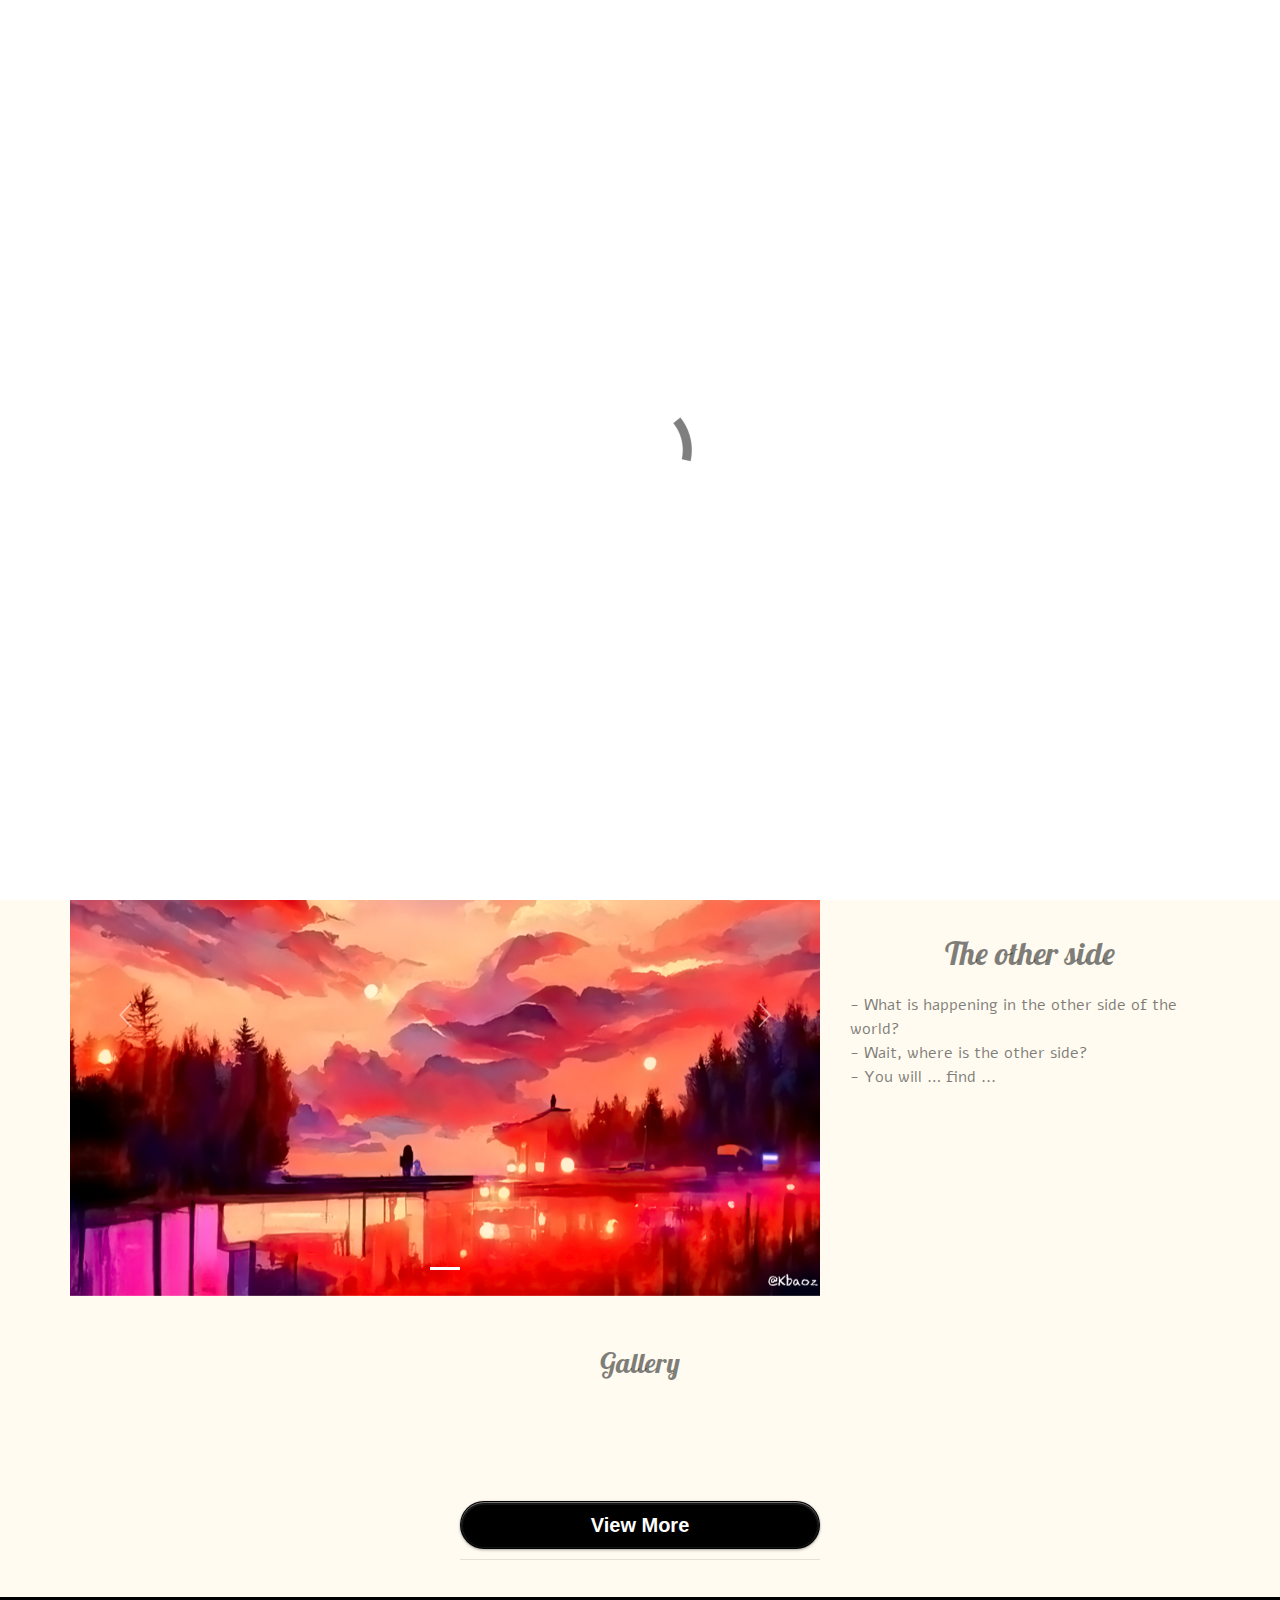
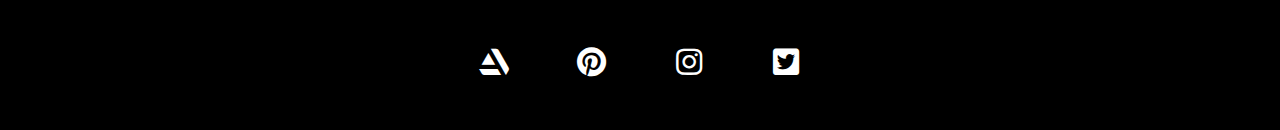
<file: index.html>
<!doctype html>
<html lang="en">
<head>
    <meta charset="utf-8">
    <meta name="keywords" content="">
    <meta name="description" content="">
    <meta name="viewport" content="width=device-width, initial-scale=1.0, viewport-fit=cover">
	<link rel="canonical" href="https://ijppl.com/index.html" />
	<meta name="robots" content="index, follow" />
    <link rel="shortcut icon" type="image/png" href="favicon.png">
    
	<link rel="stylesheet" type="text/css" href="./css/bootstrap.min.css?7336">
	<link rel="stylesheet" type="text/css" href="style.css?7219">
	<link rel="stylesheet" type="text/css" href="./css/animate.min.css?4089">
	<link rel="stylesheet" type="text/css" href="./css/all.min.css">
	<link href='https://fonts.googleapis.com/css?family=Pacifico&display=swap&subset=latin,latin-ext' rel='stylesheet' type='text/css'>
	<link href='https://fonts.googleapis.com/css?family=Lobster&display=swap&subset=latin,latin-ext' rel='stylesheet' type='text/css'>
	<link href='https://fonts.googleapis.com/css?family=Alef&display=swap&subset=latin,latin-ext' rel='stylesheet' type='text/css'>
	<link href='https://fonts.googleapis.com/css?family=PT+Sans&display=swap&subset=latin,latin-ext' rel='stylesheet' type='text/css'>
    <title>Home</title>

<style>

#nav-toggle .navbar-toggler-icon {
background-image: url("data:image/svg+xml;charset=utf8,%3Csvg viewBox='0 0 30 30' xmlns='http://www.w3.org/2000/svg'%3E%3Cpath stroke='rgba(255, 255, 255, 1)' stroke-width='2' stroke-linecap='round' stroke-miterlimit='10' d='M4 7h22M4 15h22M4 23h22'/%3E%3C/svg%3E");
margin-right: 25px;

}

#nav-toggle .navbar-toggler-icon:hover {
background-image: url("data:image/svg+xml;charset=utf8,%3Csvg viewBox='0 0 30 30' xmlns='http://www.w3.org/2000/svg'%3E%3Cpath stroke='rgba(0, 0, 0, 1)' stroke-width='2' stroke-linecap='round' stroke-miterlimit='10' d='M4 7h22M4 15h22M4 23h22'/%3E%3C/svg%3E");
margin-right: 25px;
}

</style>
    
<!-- Analytics -->
 
<!-- Analytics END -->
    
</head>
<body>

<!-- Preloader -->
<div id="page-loading-blocs-notifaction" class="page-preloader"></div>
<!-- Preloader END -->


<!-- Main container -->
<div class="page-container">
    
<!-- bloc-0 -->
<div class="bloc b-divider bgc-black sticky-nav d-bloc " id="bloc-0">
	<div class="container bloc-sm bloc-sm-lg">
		<div class="row">
			<div class="col">
				<nav class="navbar navbar-light row nav-invert navbar-expand-sm" role="navigation">
					<button id="nav-toggle" type="button" class="ui-navbar-toggler navbar-toggler border-0 p-0" data-toggle="collapse" data-target=".navbar-39274" aria-expanded="false" aria-label="Toggle navigation">
						<span class="navbar-toggler-icon"></span>
					</button>
					<div class="collapse navbar-collapse navbar-39274 special-dropdown-nav">
						<ul class="site-navigation nav navbar-nav link-style">
							<li class="nav-item">
								<a href="index.html" class="nav-link ltc-isabelline">Home</a>
							</li>
							<li class="nav-item">
								<a href="g1.html" class="nav-link ltc-isabelline">Gallery</a>
							</li>
							<li class="nav-item">
								<a href="about.html" class="nav-link ltc-isabelline">About Shijie</a>
							</li>
							<li class="nav-item">
								<a href="https://linguist.top" class="nav-link ltc-isabelline" target="_blank">Academic Post</a>
							</li>
						</ul>
					</div><a class="navbar-brand mr-0 link-style" href="index.html">Shijie Wang</a>
				</nav>
			</div>
		</div>
	</div>
</div>
<!-- bloc-0 END -->

<!-- bloc-1 -->
<div class="bloc none bgc-floral-white l-bloc" id="bloc-1">
	<div class="container bloc-md-lg bloc-md-sm bloc-sm bloc-sm-md">
		<div class="row">
			<div class="order-md-1 offset-md-0 col-lg-8 col-md-6">
				<img src="img/lazyload-ph.png" data-src="img/p2.png" class="img-fluid mx-auto d-block img-style lazyload" alt="1" />
			</div>
			<div class="align-self-center col-lg-4 col-md-6">
				<h2 class="mg-md h2-style float-lg-right text-sm-center">
					Printer of Happiness
				</h2>
				<p class="p-style float-lg-right text-lg-right float-none btn-resize-mode text-sm-center text-md-center">
					With people could she be happy.<br />She talks, quarrels, and laughs.<br>They walk, mewl, and run.<br>Wanted to print the happiness as before<br>But the ink for the printer<br>Has run out.<br>
				</p>
			</div>
		</div>
	</div>
</div>
<!-- bloc-1 END -->

<!-- bloc-2 -->
<div class="bloc bgc-floral-white l-bloc" id="bloc-2">
	<div class="container bloc-no-padding-sm bloc-sm bloc-sm-md bloc-sm-lg">
		<div class="row">
			<div class="col-md-8">
				<div id="carousel-1" class="carousel slide carousel-fade" data-ride="carousel">
					<ol class="carousel-indicators">
						<li data-target="#carousel-1" data-slide-to="0" class="active">
						</li>
					</ol>
					<div class="carousel-inner" role="listbox">
						<div class="carousel-item active">
							<img class="d-inline-block w-100" alt="20220323_3_wm" src="img/20220323_3_wm.png" />
							<div class="carousel-caption ">
							</div>
						</div>
					</div><a class="carousel-nav-controls carousel-control-prev" href="#carousel-1" role="button" data-slide="prev"><svg width="26" height="26" viewBox="0 0 32 32"><path class="carousel-nav-icon carousel-prev-icon" d="M22,2L9,16,22,30"></path></svg><span class="sr-only">Previous</span></a><a class="carousel-nav-controls carousel-control-next" href="#carousel-1" role="button" data-slide="next"><svg width="26" height="26" viewBox="0 0 32 32"><path class="carousel-nav-icon carousel-next-icon" d="M10.344,2l13,14-13,14"></path></svg><span class="sr-only">Next</span></a>
				</div>
			</div>
			<div class="align-self-center col-md-4 offset-md-0">
						<h2 class="mg-md h2-style text-sm-center text-left">
							The other side
						</h2>
						<p class="p-style text-md-center text-lg-left text-sm-center">
							- What is happening in the other side of the world? <br>- Wait, where is the other side? <br>- You will … find ...<br>
						</p>
					</div>
		</div>
	</div>
</div>
<!-- bloc-2 END -->

<!-- bloc-3 -->
<div class="bloc bgc-floral-white l-bloc" id="bloc-3">
	<div class="container bloc-sm-lg bloc-sm-md bloc-sm-sm bloc-sm">
		<div class="row">
			<div class="col">
				<h3 class="mg-md text-center h2-style">
					Gallery<br>
				</h3>
			</div>
		</div>
		<div class="row voffset">
			<div class="col-lg-3 col-md-6">
				<a href="#" data-lightbox="img/p3_reduced@2x.png" data-gallery-id="gallery-1" data-frame="frameless-lb"><img src="img/lazyload-ph.png" data-src="img/p3_reduced@2x.png" class="img-fluid mx-auto d-block lazyload" alt="p3" /></a>
			</div>
			<div class="col-lg-3 col-md-6 mt-1 mt-md-0">
				<a href="#" data-lightbox="img/printer%20of%20happiness_2_reduced@2x.png" data-gallery-id="gallery-1" data-frame="frameless-lb"><img src="img/lazyload-ph.png" data-src="img/printer%20of%20happiness_2_reduced@2x.png" class="img-fluid mx-auto d-block lazyload" alt="printer%20of%20happiness_2" /></a>
			</div>
			<div class="col-lg-3 col-md-6 mt-1 mt-md-4 mt-lg-0">
				<a href="#" data-lightbox="img/220323_1_wm_1x1@2x.png" data-gallery-id="gallery-1" data-frame="frameless-lb"><img src="img/lazyload-ph.png" data-src="img/220323_1_wm_1x1@2x.png" class="img-fluid mx-auto d-block lazyload" alt="220323_1_wm_1x1" /></a>
			</div>
			<div class="col-lg-3 col-md-6 mt-1 mt-md-4 mt-lg-0">
				<a href="#" data-lightbox="img/Pic%287%29_0_1x1@2x.png" data-gallery-id="gallery-1" data-frame="frameless-lb"><img src="img/lazyload-ph.png" data-src="img/Pic%287%29_0_1x1@2x.png" class="img-fluid mx-auto d-block lazyload" alt="Pic%287%29_0_1x1" /></a>
			</div>
		</div>
		<div class="row voffset">
			<div class="col-lg-3 col-md-6">
				<a href="#" data-lightbox="img/Pic%288%29_1_1x1@2x.png" data-gallery-id="gallery-1" data-frame="frameless-lb"><img src="img/lazyload-ph.png" data-src="img/Pic%288%29_1_1x1@2x.png" class="img-fluid mx-auto d-block lazyload" alt="Pic%288%29_1_1x1" /></a>
			</div>
			<div class="col-lg-3 col-md-6 mt-1 mt-md-0">
				<a href="#" data-lightbox="img/Pic%286%29_0_1x1@2x.png" data-gallery-id="gallery-1" data-frame="frameless-lb"><img src="img/lazyload-ph.png" data-src="img/Pic%286%29_0_1x1@2x.png" class="img-fluid mx-auto d-block lazyload" alt="Pic%286%29_0_1x1" /></a>
			</div>
			<div class="col-lg-3 col-md-6 mt-1 mt-md-4 mt-lg-0">
				<a href="#" data-lightbox="img/Pic%285%29_0_1x1@2x.png" data-gallery-id="gallery-1" data-frame="frameless-lb"><img src="img/lazyload-ph.png" data-src="img/Pic%285%29_0_1x1@2x.png" class="img-fluid mx-auto d-block lazyload" alt="Pic%285%29_0_1x1" /></a>
			</div>
			<div class="col-lg-3 col-md-6 mt-1 mt-md-4 mt-lg-0">
				<a href="#" data-lightbox="img/WechatIMG752_1x1@2x.jpeg" data-gallery-id="gallery-1" data-frame="frameless-lb"><img src="img/lazyload-ph.png" data-src="img/WechatIMG752_1x1@2x.jpeg" class="img-fluid mx-auto d-block lazyload" alt="WechatIMG752_1x1.jpeg" /></a>
			</div>
		</div>
	</div>
</div>
<!-- bloc-3 END -->

<!-- bloc-4 -->
<div class="bloc bgc-floral-white l-bloc" id="bloc-4">
	<div class="container bloc-sm-lg bloc-sm-md bloc-md-sm bloc-sm">
		<div class="row">
			<div class="col-lg-4 offset-lg-4 col-sm-6 offset-sm-3 col">
				<div class="text-center">
					<a href="g1.html" class="btn btn-glossy btn-rd btn-black btn-style btn-block btn-lg">View More</a>
					<div class="divider-h divider-style">
						<span class="divider"></span>
					</div>
				</div>
			</div>
		</div>
	</div>
</div>
<!-- bloc-4 END -->

<!-- ScrollToTop Button -->
<a class="bloc-button btn btn-d scrollToTop" onclick="scrollToTarget('1',this)"><svg xmlns="http://www.w3.org/2000/svg" width="22" height="22" viewBox="0 0 32 32"><path class="scroll-to-top-btn-icon" d="M30,22.656l-14-13-14,13"/></svg></a>
<!-- ScrollToTop Button END-->


<!-- bloc-15 -->
<div class="bloc bgc-black d-bloc" id="bloc-15">
	<div class="container bloc-md-lg bloc-md-sm bloc-md bloc-md-md">
		<div class="row voffset-clear-xs">
			<div class="offset-md-2 col-md-2 col-sm-3 col-lg-1 offset-lg-4 col-3">
				<div class="text-center">
					<a href="https://www.artstation.com/shijie_wang/profile" target="_blank"><span class="fab fa-artstation icon-white icon-md"></span></a>
				</div>
			</div>
			<div class="col-md-2 col-sm-3 col-lg-1 col-3">
				<div class="text-center">
					<a href="https://www.pinterest.com/Shijie_Wang_TAL" target="_blank"><span class="fab fa-pinterest icon-white icon-md"></span></a>
				</div>
			</div>
			<div class="col-md-2 col-sm-3 col-lg-1 col-3">
				<div class="text-center">
					<a href="https://www.instagram.com/Kbaoz_" target="_blank"><span class="fab fa-instagram icon-white icon-md"></span></a>
				</div>
			</div>
			<div class="col-md-2 col-sm-3 col-lg-1 col-3">
				<div class="text-center">
					<a href="https://twitter.com/Kbaoz_" target="_blank"><span class="fab fa-twitter-square icon-white icon-md"></span></a>
				</div>
			</div>
		</div>
	</div>
</div>
<!-- bloc-15 END -->

</div>
<!-- Main container END -->
    


<!-- Additional JS -->
<script src="./js/jquery.min.js?3307"></script>
<script src="./js/bootstrap.bundle.min.js?1899"></script>
<script src="./js/blocs.min.js?7251"></script>
<script src="./js/lazysizes.min.js" defer></script><!-- Additional JS END -->


</body>
</html>
</file>
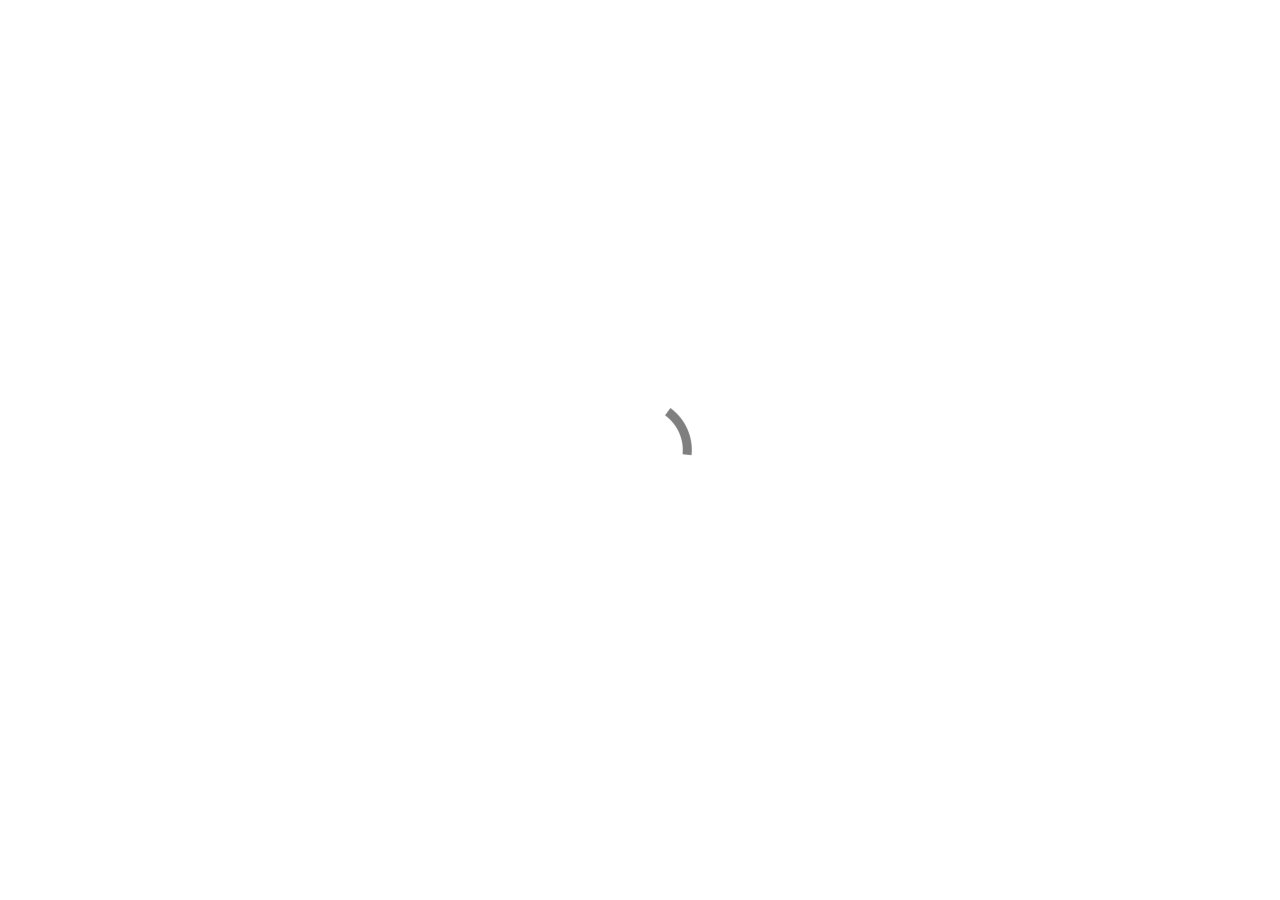
<file: about.html>
<!doctype html>
<html lang="en">
<head>
    <meta charset="utf-8">
    <meta name="keywords" content="">
    <meta name="description" content="">
    <meta name="viewport" content="width=device-width, initial-scale=1.0, viewport-fit=cover">
	<link rel="canonical" href="https://ijppl.com/About.html" />
	<meta name="robots" content="index, follow" />
    <link rel="shortcut icon" type="image/png" href="favicon.png">
    
	<link rel="stylesheet" type="text/css" href="./css/bootstrap.min.css?3023">
	<link rel="stylesheet" type="text/css" href="style.css?5366">
	<link rel="stylesheet" type="text/css" href="./css/animate.min.css?3289">
	<link rel="stylesheet" type="text/css" href="./css/all.min.css">
	<link href='https://fonts.googleapis.com/css?family=Pacifico&display=swap&subset=latin,latin-ext' rel='stylesheet' type='text/css'>
	<link href='https://fonts.googleapis.com/css?family=Lobster&display=swap&subset=latin,latin-ext' rel='stylesheet' type='text/css'>
	<link href='https://fonts.googleapis.com/css?family=Alef&display=swap&subset=latin,latin-ext' rel='stylesheet' type='text/css'>
	<link href='https://fonts.googleapis.com/css?family=PT+Sans&display=swap&subset=latin,latin-ext' rel='stylesheet' type='text/css'>
    <title>About</title>


    
<!-- Analytics -->
 
<!-- Analytics END -->
    
</head>
<body>

<!-- Preloader -->
<div id="page-loading-blocs-notifaction" class="page-preloader"></div>
<!-- Preloader END -->


<!-- Main container -->
<div class="page-container">
    
<!-- bloc-0 -->
<div class="bloc b-divider bgc-black sticky-nav d-bloc " id="bloc-0">
	<div class="container bloc-sm bloc-sm-lg">
		<div class="row">
			<div class="col">
				<nav class="navbar navbar-light row nav-invert navbar-expand-sm" role="navigation">
					<button id="nav-toggle" type="button" class="ui-navbar-toggler navbar-toggler border-0 p-0" data-toggle="collapse" data-target=".navbar-39274" aria-expanded="false" aria-label="Toggle navigation">
						<span class="navbar-toggler-icon"></span>
					</button>
					<div class="collapse navbar-collapse navbar-39274 special-dropdown-nav">
						<ul class="site-navigation nav navbar-nav link-style">
							<li class="nav-item">
								<a href="index.html" class="nav-link ltc-isabelline">Home</a>
							</li>
							<li class="nav-item">
								<a href="g1.html" class="nav-link ltc-isabelline">Gallery</a>
							</li>
							<li class="nav-item">
								<a href="about.html" class="nav-link ltc-isabelline">About Shijie</a>
							</li>
							<li class="nav-item">
								<a href="https://linguist.top" class="nav-link ltc-isabelline" target="_blank">Academic Post</a>
							</li>
						</ul>
					</div><a class="navbar-brand mr-0 link-style" href="index.html">Shijie Wang</a>
				</nav>
			</div>
		</div>
	</div>
</div>
<!-- bloc-0 END -->

<!-- bloc-9 -->
<div class="bloc l-bloc" id="bloc-9">
	<div class="container bloc-lg">
		<div class="row">
			<div class="col-sm-6 offset-sm-3 col-lg-2 offset-lg-5">
				<img src="img/lazyload-ph.png" data-src="img/Kbaoz%20pfp.png" class="img-fluid rounded-circle lazyload" alt="Kbaoz%20pfp" />
			</div>
			<div class="col-12 col-11 col-lg-8 offset-lg-2">
				<h3 class="mg-md text-center  h3-style">
					<i><strong>Shijie Wang</strong></i><br>Linguist (MPhil)<br>University of Cambridge<br>
				</h3>
			</div>
		</div>
	</div>
</div>
<!-- bloc-9 END -->

<!-- ScrollToTop Button -->
<a class="bloc-button btn btn-d scrollToTop" onclick="scrollToTarget('1',this)"><svg xmlns="http://www.w3.org/2000/svg" width="22" height="22" viewBox="0 0 32 32"><path class="scroll-to-top-btn-icon" d="M30,22.656l-14-13-14,13"/></svg></a>
<!-- ScrollToTop Button END-->


<!-- bloc-15 -->
<div class="bloc bgc-black d-bloc" id="bloc-15">
	<div class="container bloc-md-lg bloc-md-sm bloc-md bloc-md-md">
		<div class="row voffset-clear-xs">
			<div class="offset-md-2 col-md-2 col-sm-3 col-lg-1 offset-lg-4 col-3">
				<div class="text-center">
					<a href="https://www.artstation.com/shijie_wang/profile" target="_blank"><span class="fab fa-artstation icon-white icon-md"></span></a>
				</div>
			</div>
			<div class="col-md-2 col-sm-3 col-lg-1 col-3">
				<div class="text-center">
					<a href="https://www.pinterest.com/Shijie_Wang_TAL" target="_blank"><span class="fab fa-pinterest icon-white icon-md"></span></a>
				</div>
			</div>
			<div class="col-md-2 col-sm-3 col-lg-1 col-3">
				<div class="text-center">
					<a href="https://www.instagram.com/Kbaoz_" target="_blank"><span class="fab fa-instagram icon-white icon-md"></span></a>
				</div>
			</div>
			<div class="col-md-2 col-sm-3 col-lg-1 col-3">
				<div class="text-center">
					<a href="https://twitter.com/Kbaoz_" target="_blank"><span class="fab fa-twitter-square icon-white icon-md"></span></a>
				</div>
			</div>
		</div>
	</div>
</div>
<!-- bloc-15 END -->

</div>
<!-- Main container END -->
    


<!-- Additional JS -->
<script src="./js/jquery.min.js?3307"></script>
<script src="./js/bootstrap.bundle.min.js?1899"></script>
<script src="./js/blocs.min.js?7251"></script>
<script src="./js/lazysizes.min.js" defer></script><!-- Additional JS END -->


</body>
</html>
</file>
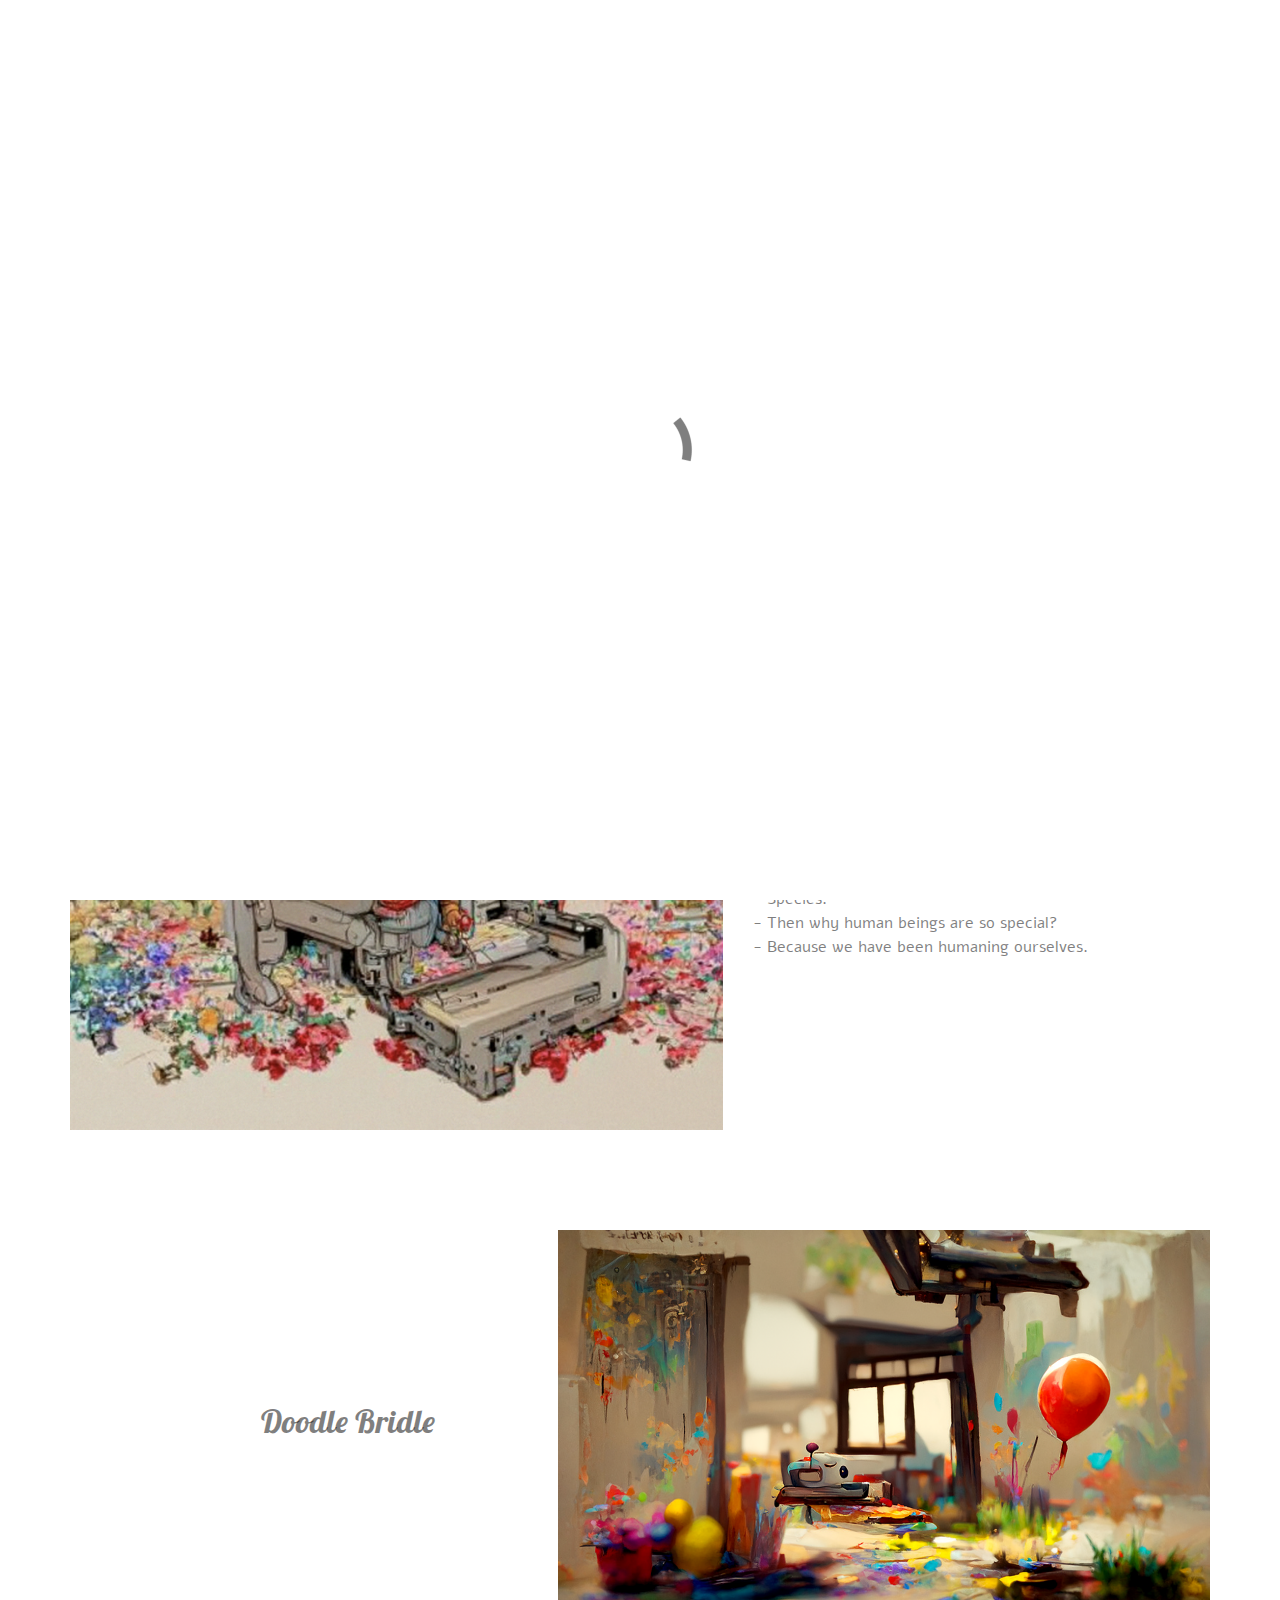
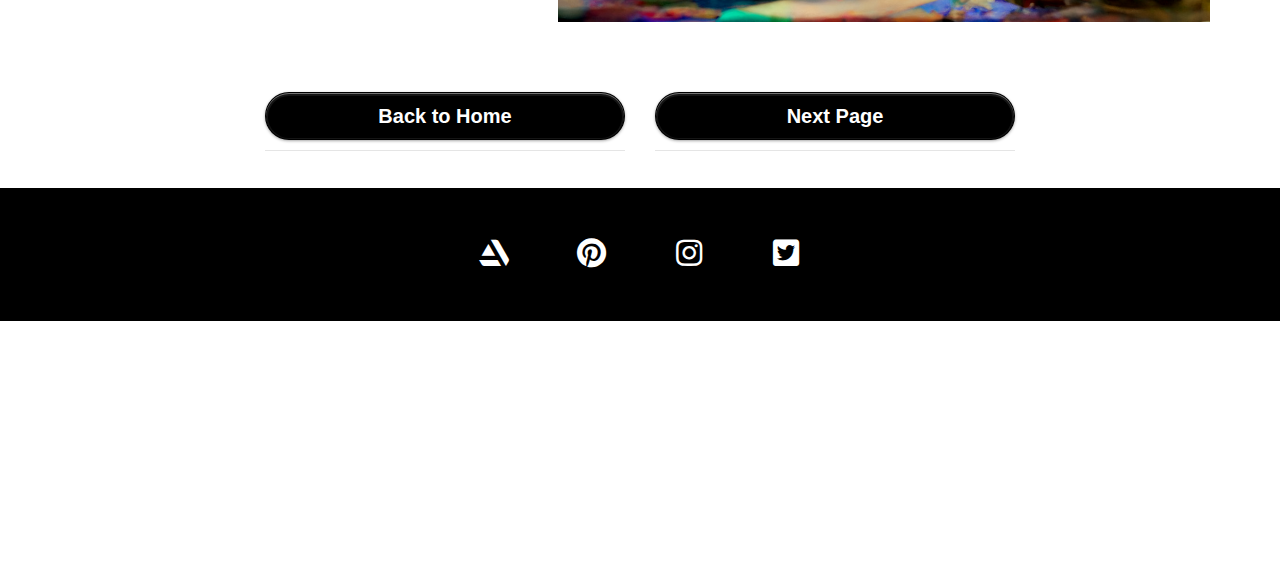
<file: g1.html>
<!doctype html>
<html lang="en">
<head>
    <meta charset="utf-8">
    <meta name="keywords" content="">
    <meta name="description" content="">
    <meta name="viewport" content="width=device-width, initial-scale=1.0, viewport-fit=cover">
	<link rel="canonical" href="https://ijppl.com/G1.html" />
	<meta name="robots" content="index, follow" />
    <link rel="shortcut icon" type="image/png" href="favicon.png">
    
	<link rel="stylesheet" type="text/css" href="./css/bootstrap.min.css?3321">
	<link rel="stylesheet" type="text/css" href="style.css?3917">
	<link rel="stylesheet" type="text/css" href="./css/animate.min.css?6059">
	<link rel="stylesheet" type="text/css" href="./css/all.min.css">
	<link href='https://fonts.googleapis.com/css?family=Pacifico&display=swap&subset=latin,latin-ext' rel='stylesheet' type='text/css'>
	<link href='https://fonts.googleapis.com/css?family=Lobster&display=swap&subset=latin,latin-ext' rel='stylesheet' type='text/css'>
	<link href='https://fonts.googleapis.com/css?family=Alef&display=swap&subset=latin,latin-ext' rel='stylesheet' type='text/css'>
	<link href='https://fonts.googleapis.com/css?family=PT+Sans&display=swap&subset=latin,latin-ext' rel='stylesheet' type='text/css'>
    <title>gallery</title>


    
<!-- Analytics -->
 
<!-- Analytics END -->
    
</head>
<body>

<!-- Preloader -->
<div id="page-loading-blocs-notifaction" class="page-preloader"></div>
<!-- Preloader END -->


<!-- Main container -->
<div class="page-container">
    
<!-- bloc-0 -->
<div class="bloc b-divider bgc-black sticky-nav d-bloc " id="bloc-0">
	<div class="container bloc-sm bloc-sm-lg">
		<div class="row">
			<div class="col">
				<nav class="navbar navbar-light row nav-invert navbar-expand-sm" role="navigation">
					<button id="nav-toggle" type="button" class="ui-navbar-toggler navbar-toggler border-0 p-0" data-toggle="collapse" data-target=".navbar-39274" aria-expanded="false" aria-label="Toggle navigation">
						<span class="navbar-toggler-icon"></span>
					</button>
					<div class="collapse navbar-collapse navbar-39274 special-dropdown-nav">
						<ul class="site-navigation nav navbar-nav link-style">
							<li class="nav-item">
								<a href="index.html" class="nav-link ltc-isabelline">Home</a>
							</li>
							<li class="nav-item">
								<a href="g1.html" class="nav-link ltc-isabelline">Gallery</a>
							</li>
							<li class="nav-item">
								<a href="about.html" class="nav-link ltc-isabelline">About Shijie</a>
							</li>
							<li class="nav-item">
								<a href="https://linguist.top" class="nav-link ltc-isabelline" target="_blank">Academic Post</a>
							</li>
						</ul>
					</div><a class="navbar-brand mr-0 link-style" href="index.html">Shijie Wang</a>
				</nav>
			</div>
		</div>
	</div>
</div>
<!-- bloc-0 END -->

<!-- bloc-6 -->
<div class="bloc none l-bloc" id="bloc-6">
	<div class="container bloc-md-lg bloc-md-md bloc-md-sm bloc-md">
		<div class="row">
			<div class="order-md-0 col-md-12 order-lg-1 col-lg-7 offset-lg-0">
				<img src="img/lazyload-ph.png" data-src="img/Pic%285%29_0.png" class="img-fluid mx-auto d-block img-bloc-6-style lazyload" alt="placeholder image" />
			</div>
			<div class="align-self-center offset-md-1 col-md-10 col-sm-10 offset-sm-1 col-10 offset-1 col-lg-4 offset-lg-1">
				<h2 class="mg-md text-lg-center h2-style text-md-center text-sm-center text-center">
					Trapped by Social Media
				</h2>
				<p class="p-style text-lg-left float-lg-none">
					- I am trapped by social media!<br>- Deer, you could also be the trapper.
				</p>
			</div>
		</div>
	</div>
</div>
<!-- bloc-6 END -->

<!-- bloc-7 -->
<div class="bloc none l-bloc" id="bloc-7">
	<div class="container bloc-md-lg bloc-md-md bloc-md-sm bloc-md">
		<div class="row">
			<div class="col-lg-7 col-md-12">
				<img src="img/lazyload-ph.png" data-src="img/psdf.png" class="img-fluid mx-auto d-block img-16-style lazyload" alt="placeholder image" />
			</div>
			<div class="align-self-center col-md-10 offset-md-1 col-sm-10 offset-sm-1 col-10 offset-1 col-lg-5 offset-lg-0">
				<h2 class="mg-md text-lg-center h2-style text-md-center text-sm-center text-center">
					Humaning
				</h2>
				<p class="p-style">
					- What is human beings?<br>- Species.<br>- Then why human beings are so special?<br>- Because we have been humaning ourselves.
				</p>
			</div>
		</div>
	</div>
</div>
<!-- bloc-7 END -->

<!-- bloc-8 -->
<div class="bloc none l-bloc" id="bloc-8">
	<div class="container bloc-md-lg bloc-sm-md bloc-md-sm bloc-md">
		<div class="row">
			<div class="order-md-0 col-md-12 order-lg-1 col-lg-7 offset-lg-0">
				<img src="img/lazyload-ph.png" data-src="img/Pic%287%29_0.png" class="img-fluid mx-auto d-block img-16-style lazyload" alt="placeholder image" />
			</div>
			<div class="align-self-center offset-md-1 col-md-10 col-sm-10 offset-sm-1 col-10 offset-1 col-lg-4 offset-lg-1">
				<h2 class="mg-md text-lg-center h2-style text-md-center text-sm-center text-center">
					Doodle Bridle
				</h2>
			</div>
		</div>
	</div>
</div>
<!-- bloc-8 END -->

<!-- bloc-9 -->
<div class="bloc l-bloc" id="bloc-9">
	<div class="container bloc-sm-lg bloc-sm-md bloc-sm-sm bloc-sm">
		<div class="row">
			<div class="col-sm-6 offset-sm-3 col-lg-4 offset-lg-2">
				<div class="text-center">
					<a href="index.html" class="btn btn-glossy btn-rd btn-black btn-style btn-block btn-lg">Back to Home</a>
					<div class="divider-h divider-style">
						<span class="divider"></span>
					</div>
				</div>
			</div>
			<div class="col-sm-6 offset-sm-3 col-lg-4 offset-lg-0">
				<div class="text-center">
					<a href="g2.html" class="btn btn-glossy btn-rd btn-black btn-style btn-block btn-lg">Next Page</a>
					<div class="divider-h divider-style">
						<span class="divider"></span>
					</div>
				</div>
			</div>
		</div>
	</div>
</div>
<!-- bloc-9 END -->

<!-- ScrollToTop Button -->
<a class="bloc-button btn btn-d scrollToTop" onclick="scrollToTarget('1',this)"><svg xmlns="http://www.w3.org/2000/svg" width="22" height="22" viewBox="0 0 32 32"><path class="scroll-to-top-btn-icon" d="M30,22.656l-14-13-14,13"/></svg></a>
<!-- ScrollToTop Button END-->


<!-- bloc-15 -->
<div class="bloc bgc-black d-bloc" id="bloc-15">
	<div class="container bloc-md-lg bloc-md-sm bloc-md bloc-md-md">
		<div class="row voffset-clear-xs">
			<div class="offset-md-2 col-md-2 col-sm-3 col-lg-1 offset-lg-4 col-3">
				<div class="text-center">
					<a href="https://www.artstation.com/shijie_wang/profile" target="_blank"><span class="fab fa-artstation icon-white icon-md"></span></a>
				</div>
			</div>
			<div class="col-md-2 col-sm-3 col-lg-1 col-3">
				<div class="text-center">
					<a href="https://www.pinterest.com/Shijie_Wang_TAL" target="_blank"><span class="fab fa-pinterest icon-white icon-md"></span></a>
				</div>
			</div>
			<div class="col-md-2 col-sm-3 col-lg-1 col-3">
				<div class="text-center">
					<a href="https://www.instagram.com/Kbaoz_" target="_blank"><span class="fab fa-instagram icon-white icon-md"></span></a>
				</div>
			</div>
			<div class="col-md-2 col-sm-3 col-lg-1 col-3">
				<div class="text-center">
					<a href="https://twitter.com/Kbaoz_" target="_blank"><span class="fab fa-twitter-square icon-white icon-md"></span></a>
				</div>
			</div>
		</div>
	</div>
</div>
<!-- bloc-15 END -->

</div>
<!-- Main container END -->
    


<!-- Additional JS -->
<script src="./js/jquery.min.js?3307"></script>
<script src="./js/bootstrap.bundle.min.js?1899"></script>
<script src="./js/blocs.min.js?7251"></script>
<script src="./js/lazysizes.min.js" defer></script><!-- Additional JS END -->


</body>
</html>
</file>
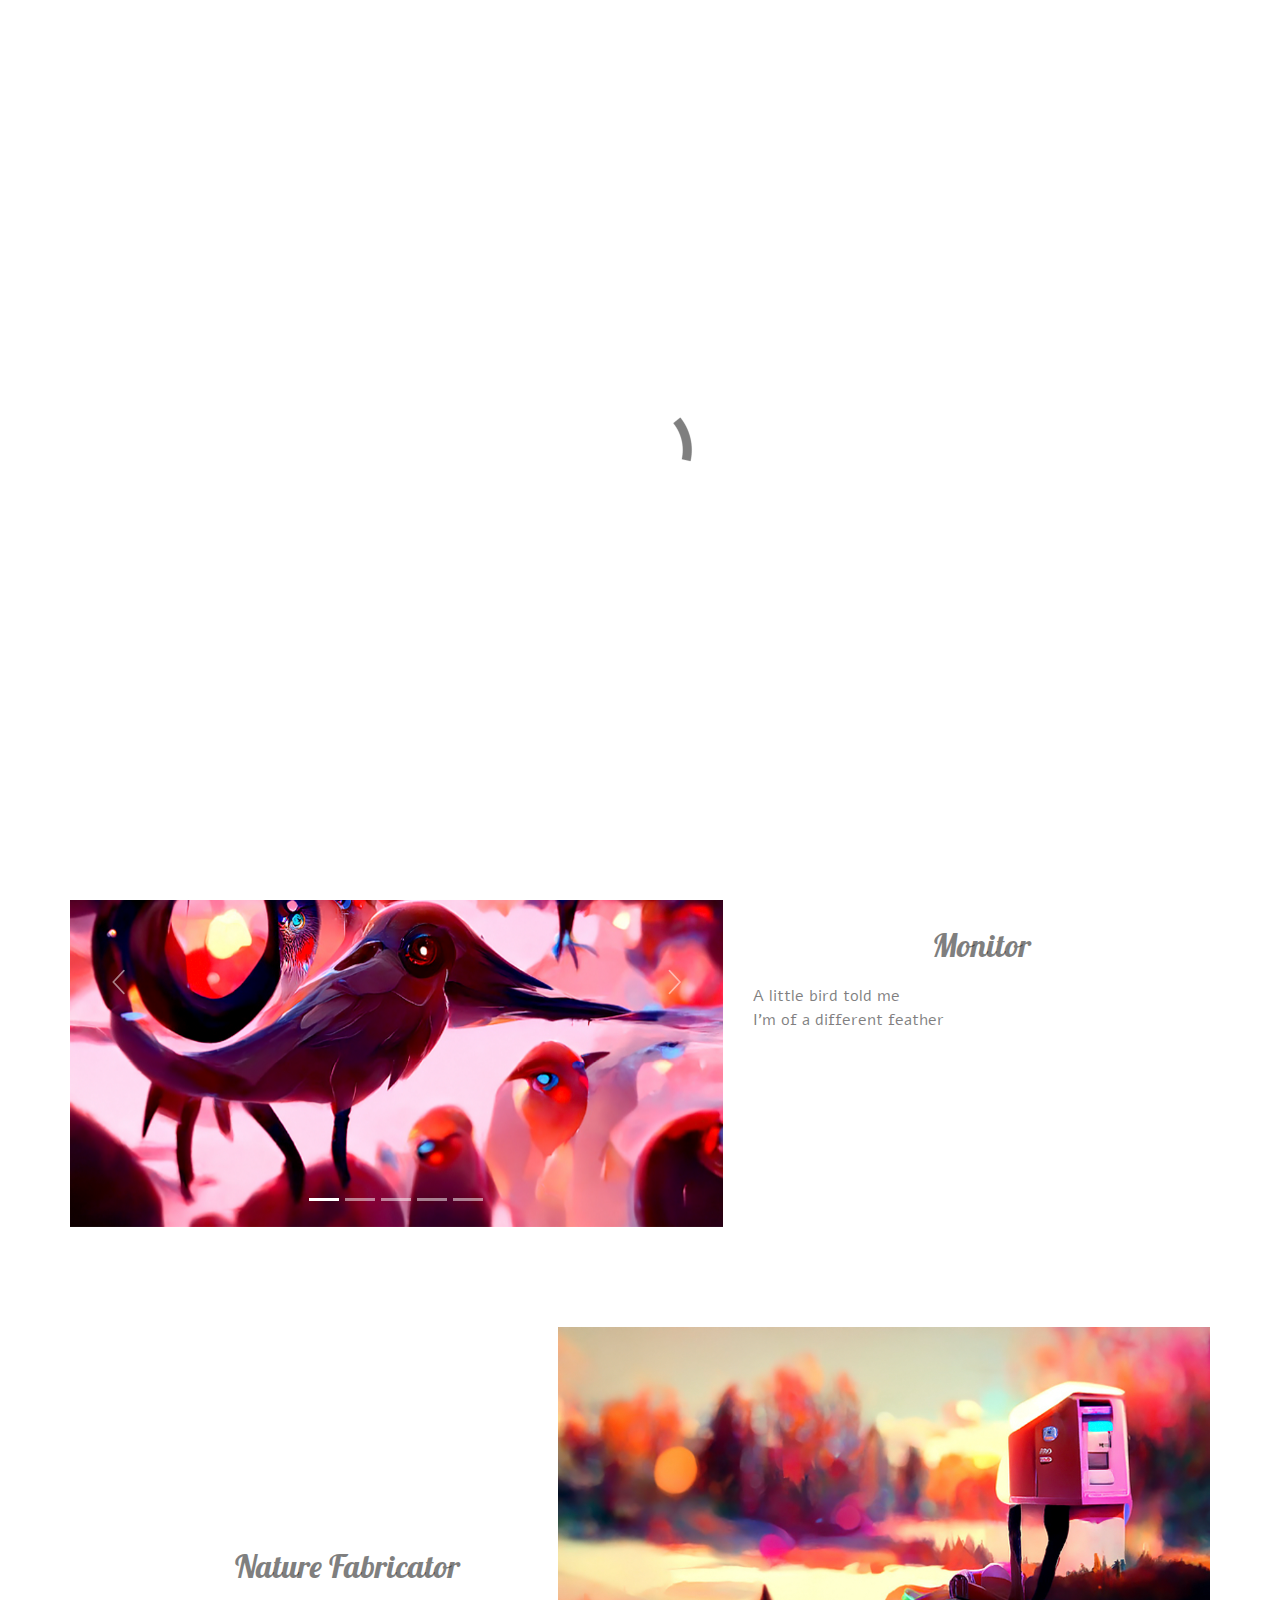
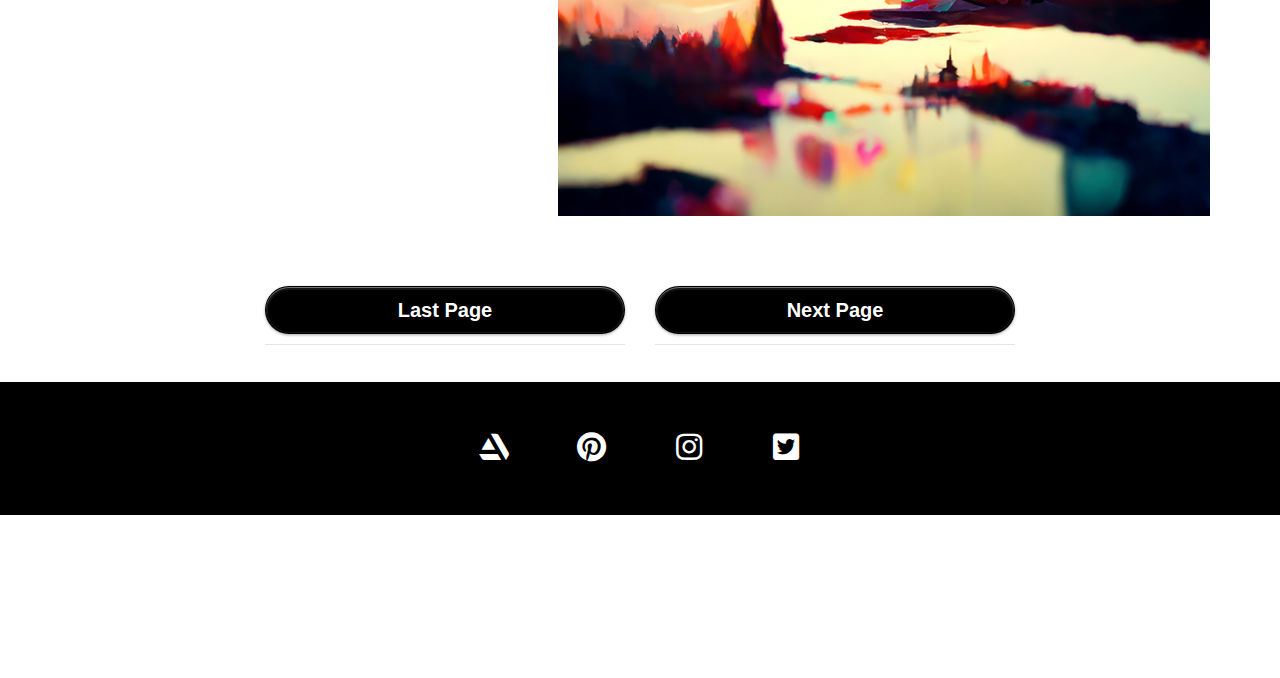
<file: g2.html>
<!doctype html>
<html lang="en">
<head>
    <meta charset="utf-8">
    <meta name="keywords" content="">
    <meta name="description" content="">
    <meta name="viewport" content="width=device-width, initial-scale=1.0, viewport-fit=cover">
	<link rel="canonical" href="https://ijppl.com/G2.html" />
	<meta name="robots" content="index, follow" />
    <link rel="shortcut icon" type="image/png" href="favicon.png">
    
	<link rel="stylesheet" type="text/css" href="./css/bootstrap.min.css?7404">
	<link rel="stylesheet" type="text/css" href="style.css?4962">
	<link rel="stylesheet" type="text/css" href="./css/animate.min.css?9808">
	<link rel="stylesheet" type="text/css" href="./css/all.min.css">
	<link href='https://fonts.googleapis.com/css?family=Pacifico&display=swap&subset=latin,latin-ext' rel='stylesheet' type='text/css'>
	<link href='https://fonts.googleapis.com/css?family=Lobster&display=swap&subset=latin,latin-ext' rel='stylesheet' type='text/css'>
	<link href='https://fonts.googleapis.com/css?family=Alef&display=swap&subset=latin,latin-ext' rel='stylesheet' type='text/css'>
	<link href='https://fonts.googleapis.com/css?family=PT+Sans&display=swap&subset=latin,latin-ext' rel='stylesheet' type='text/css'>
    <title>G2</title>


    
<!-- Analytics -->
 
<!-- Analytics END -->
    
</head>
<body>

<!-- Preloader -->
<div id="page-loading-blocs-notifaction" class="page-preloader"></div>
<!-- Preloader END -->


<!-- Main container -->
<div class="page-container">
    
<!-- bloc-0 -->
<div class="bloc b-divider bgc-black sticky-nav d-bloc " id="bloc-0">
	<div class="container bloc-sm bloc-sm-lg">
		<div class="row">
			<div class="col">
				<nav class="navbar navbar-light row nav-invert navbar-expand-sm" role="navigation">
					<button id="nav-toggle" type="button" class="ui-navbar-toggler navbar-toggler border-0 p-0" data-toggle="collapse" data-target=".navbar-39274" aria-expanded="false" aria-label="Toggle navigation">
						<span class="navbar-toggler-icon"></span>
					</button>
					<div class="collapse navbar-collapse navbar-39274 special-dropdown-nav">
						<ul class="site-navigation nav navbar-nav link-style">
							<li class="nav-item">
								<a href="index.html" class="nav-link ltc-isabelline">Home</a>
							</li>
							<li class="nav-item">
								<a href="g1.html" class="nav-link ltc-isabelline">Gallery</a>
							</li>
							<li class="nav-item">
								<a href="about.html" class="nav-link ltc-isabelline">About Shijie</a>
							</li>
							<li class="nav-item">
								<a href="https://linguist.top" class="nav-link ltc-isabelline" target="_blank">Academic Post</a>
							</li>
						</ul>
					</div><a class="navbar-brand mr-0 link-style" href="index.html">Shijie Wang</a>
				</nav>
			</div>
		</div>
	</div>
</div>
<!-- bloc-0 END -->

<!-- bloc-10 -->
<div class="bloc none l-bloc" id="bloc-10">
	<div class="container bloc-md-lg bloc-md-md bloc-md-sm bloc-md">
		<div class="row">
			<div class="order-md-0 col-md-12 order-lg-1 col-lg-7 offset-lg-0">
				<img src="img/lazyload-ph.png" data-src="img/220324_12.png" class="img-fluid mx-auto d-block img-bloc-6-style lazyload" alt="placeholder image" />
			</div>
			<div class="align-self-center offset-md-1 col-md-10 col-sm-10 offset-sm-1 col-10 offset-1 col-lg-4 offset-lg-1">
				<h2 class="mg-md text-lg-center h2-style text-md-center text-sm-center text-center">
					The Others
				</h2>
			</div>
		</div>
	</div>
</div>
<!-- bloc-10 END -->

<!-- bloc-11 -->
<div class="bloc none l-bloc" id="bloc-11">
	<div class="container bloc-md-lg bloc-md-md bloc-md-sm bloc-md">
		<div class="row">
			<div class="col-lg-7 col-md-12">
				<div id="carousel-7097" class="carousel slide carousel-fade" data-ride="carousel">
					<ol class="carousel-indicators">
						<li data-target="#carousel-7097" data-slide-to="0" class="active">
						</li>
						<li data-target="#carousel-7097" data-slide-to="1">
						</li>
						<li data-target="#carousel-7097" data-slide-to="2">
						</li>
						<li data-target="#carousel-7097" data-slide-to="3">
						</li>
						<li data-target="#carousel-7097" data-slide-to="4">
						</li>
					</ol>
					<div class="carousel-inner" role="listbox">
						<div class="carousel-item active">
							<img class="d-inline-block w-100" alt="slide 1" src="img/220324_17.png" />
							<div class="carousel-caption">
							</div>
						</div>
						<div class="carousel-item">
							<img alt="slide 2" class="d-inline-block w-100" src="img/220324_11.png" />
							<div class="carousel-caption">
							</div>
						</div>
						<div class="carousel-item">
							<img class="d-inline-block w-100" alt="slide 3" src="img/220324_15.png" />
							<div class="carousel-caption">
							</div>
						</div>
						<div class="carousel-item">
							<img class="d-inline-block w-100" alt="220324_13" src="img/220324_13.png" />
							<div class="carousel-caption ">
							</div>
						</div>
						<div class="carousel-item">
							<img class="d-inline-block w-100" alt="220324_16" src="img/220324_16.png" />
							<div class="carousel-caption ">
							</div>
						</div>
					</div><a class="carousel-nav-controls carousel-control-prev" href="#carousel-7097" role="button" data-slide="prev"><svg width="26" height="26" viewBox="0 0 32 32"><path class="carousel-nav-icon carousel-prev-icon" d="M22,2L9,16,22,30"></path></svg><span class="sr-only">Previous</span></a><a class="carousel-nav-controls carousel-control-next" href="#carousel-7097" role="button" data-slide="next"><svg width="26" height="26" viewBox="0 0 32 32"><path class="carousel-nav-icon carousel-next-icon" d="M10.344,2l13,14-13,14"></path></svg><span class="sr-only">Next</span></a>
				</div>
			</div>
			<div class="align-self-center col-md-10 offset-md-1 col-sm-10 offset-sm-1 col-10 offset-1 col-lg-5 offset-lg-0">
						<h2 class="mg-md text-lg-center h2-style text-md-center text-sm-center text-center">
							Monitor
						</h2>
						<p class="p-style">
							A little bird told me<br>I&rsquo;m of a different feather
						</p>
					</div>
		</div>
	</div>
</div>
<!-- bloc-11 END -->

<!-- bloc-12 -->
<div class="bloc none l-bloc" id="bloc-12">
	<div class="container bloc-md-lg bloc-sm-md bloc-md-sm bloc-md">
		<div class="row">
			<div class="order-md-0 col-md-12 order-lg-1 col-lg-7 offset-lg-0">
				<img src="img/lazyload-ph.png" data-src="img/asdgafdsfadsf.png" class="img-fluid mx-auto d-block img-16-style lazyload" alt="placeholder image" />
			</div>
			<div class="align-self-center offset-md-1 col-md-10 col-sm-10 offset-sm-1 col-10 offset-1 col-lg-4 offset-lg-1">
				<h2 class="mg-md text-lg-center h2-style text-md-center text-sm-center text-center">
					Nature Fabricator
				</h2>
			</div>
		</div>
	</div>
</div>
<!-- bloc-12 END -->

<!-- bloc-13 -->
<div class="bloc l-bloc" id="bloc-13">
	<div class="container bloc-sm-lg bloc-sm-md bloc-sm-sm bloc-sm">
		<div class="row">
			<div class="col-sm-6 offset-sm-3 col-lg-4 offset-lg-2">
				<div class="text-center">
					<a href="g1.html" class="btn btn-glossy btn-rd btn-black btn-style btn-block btn-lg">Last Page</a>
					<div class="divider-h divider-style">
						<span class="divider"></span>
					</div>
				</div>
			</div>
			<div class="col-sm-6 offset-sm-3 col-lg-4 offset-lg-0">
				<div class="text-center">
					<a href="g3.html" class="btn btn-glossy btn-rd btn-black btn-style btn-block btn-lg">Next Page</a>
					<div class="divider-h divider-style">
						<span class="divider"></span>
					</div>
				</div>
			</div>
		</div>
	</div>
</div>
<!-- bloc-13 END -->

<!-- ScrollToTop Button -->
<a class="bloc-button btn btn-d scrollToTop" onclick="scrollToTarget('1',this)"><svg xmlns="http://www.w3.org/2000/svg" width="22" height="22" viewBox="0 0 32 32"><path class="scroll-to-top-btn-icon" d="M30,22.656l-14-13-14,13"/></svg></a>
<!-- ScrollToTop Button END-->


<!-- bloc-15 -->
<div class="bloc bgc-black d-bloc" id="bloc-15">
	<div class="container bloc-md-lg bloc-md-sm bloc-md bloc-md-md">
		<div class="row voffset-clear-xs">
			<div class="offset-md-2 col-md-2 col-sm-3 col-lg-1 offset-lg-4 col-3">
				<div class="text-center">
					<a href="https://www.artstation.com/shijie_wang/profile" target="_blank"><span class="fab fa-artstation icon-white icon-md"></span></a>
				</div>
			</div>
			<div class="col-md-2 col-sm-3 col-lg-1 col-3">
				<div class="text-center">
					<a href="https://www.pinterest.com/Shijie_Wang_TAL" target="_blank"><span class="fab fa-pinterest icon-white icon-md"></span></a>
				</div>
			</div>
			<div class="col-md-2 col-sm-3 col-lg-1 col-3">
				<div class="text-center">
					<a href="https://www.instagram.com/Kbaoz_" target="_blank"><span class="fab fa-instagram icon-white icon-md"></span></a>
				</div>
			</div>
			<div class="col-md-2 col-sm-3 col-lg-1 col-3">
				<div class="text-center">
					<a href="https://twitter.com/Kbaoz_" target="_blank"><span class="fab fa-twitter-square icon-white icon-md"></span></a>
				</div>
			</div>
		</div>
	</div>
</div>
<!-- bloc-15 END -->

</div>
<!-- Main container END -->
    


<!-- Additional JS -->
<script src="./js/jquery.min.js?3307"></script>
<script src="./js/bootstrap.bundle.min.js?1899"></script>
<script src="./js/blocs.min.js?7251"></script>
<script src="./js/lazysizes.min.js" defer></script><!-- Additional JS END -->


</body>
</html>
</file>
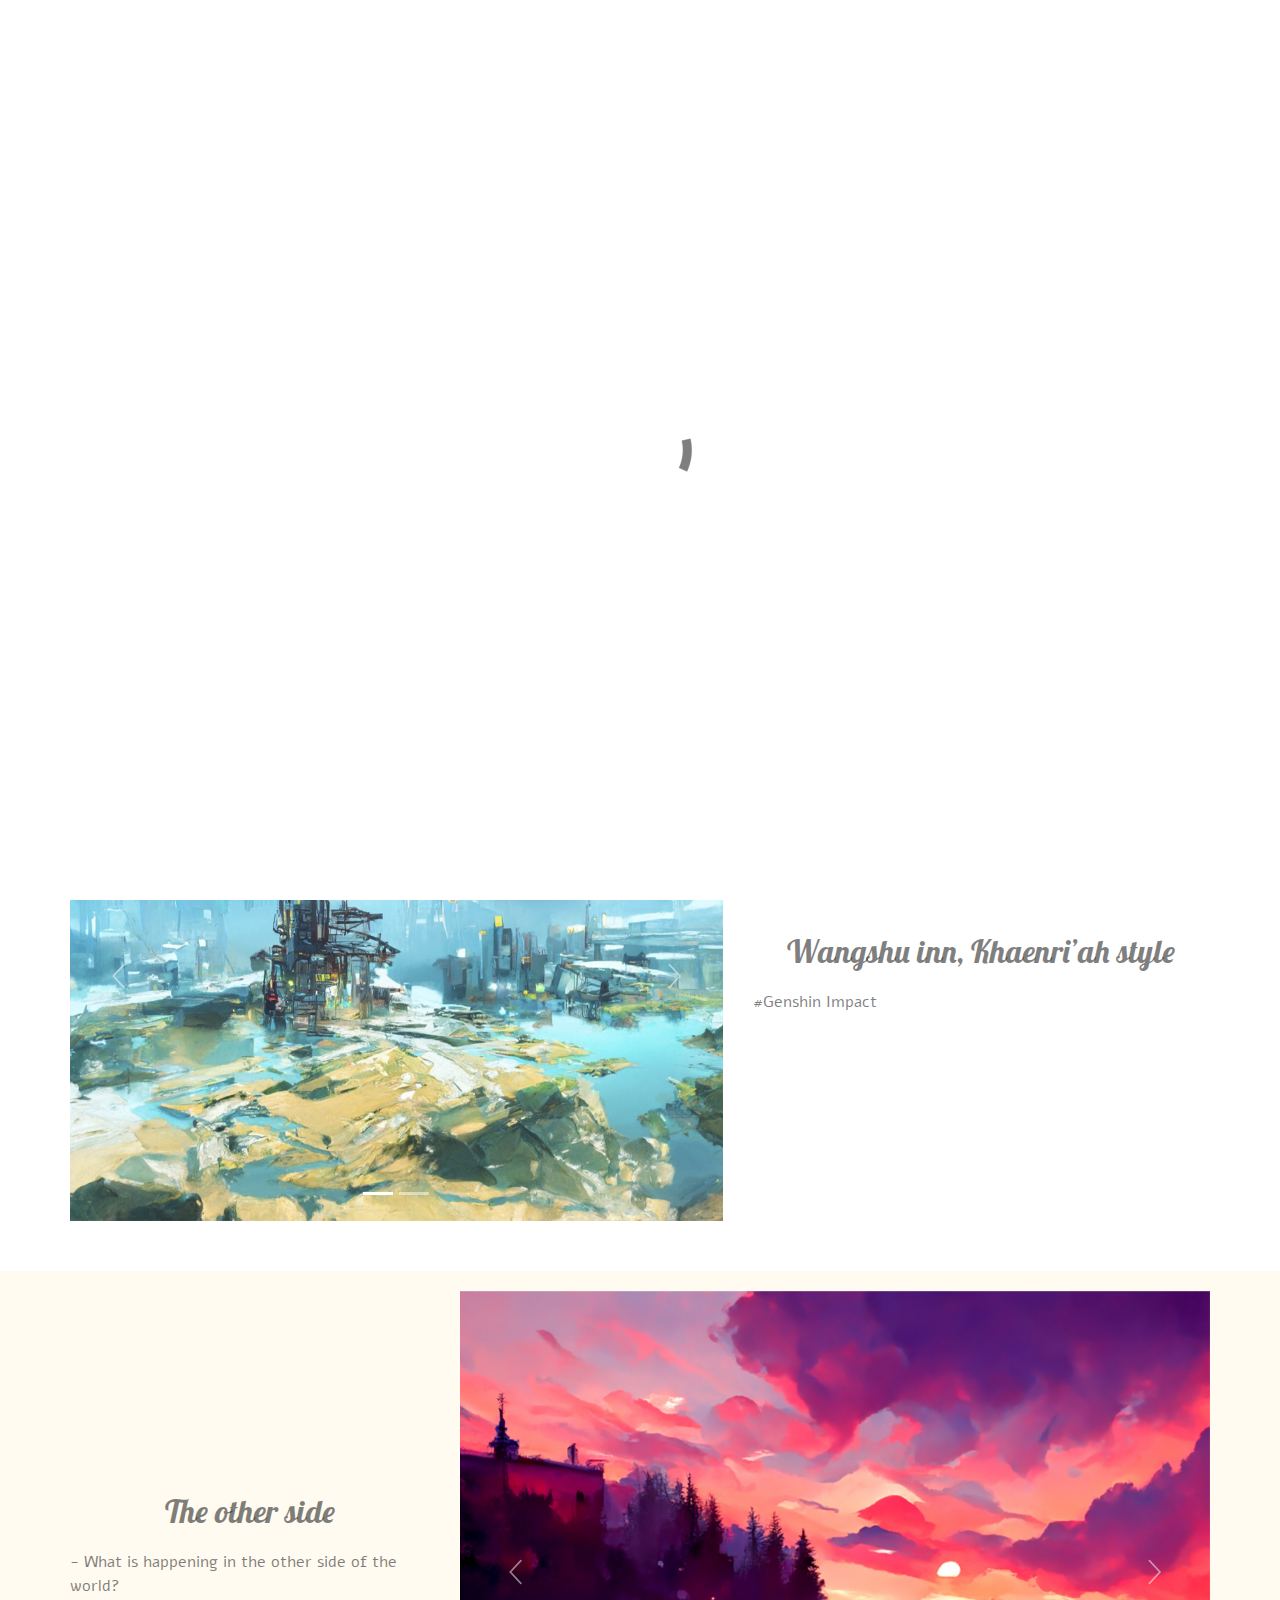
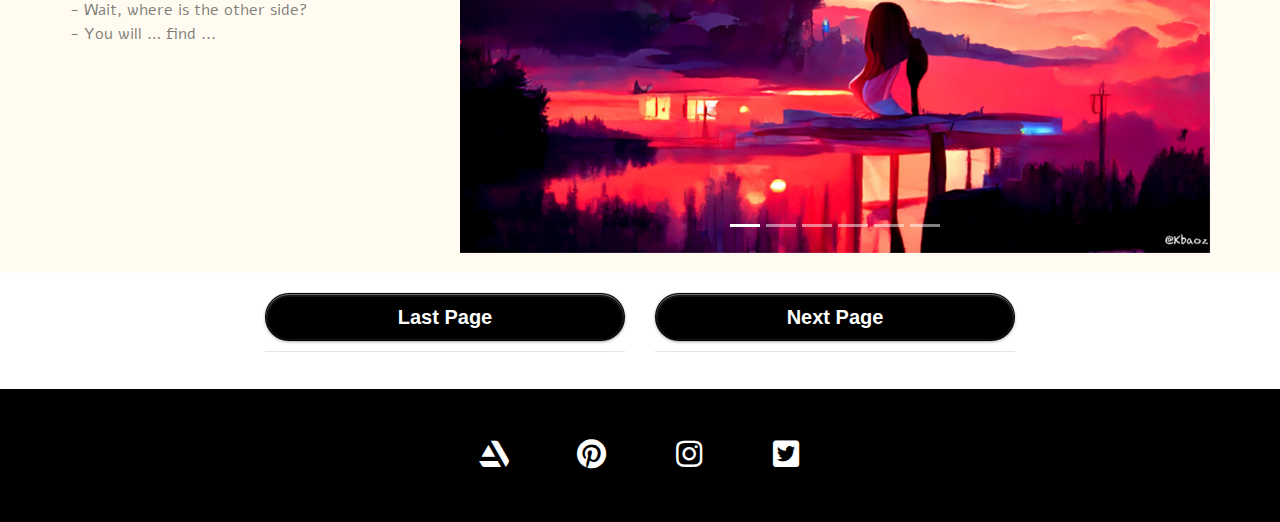
<file: g3.html>
<!doctype html>
<html lang="en">
<head>
    <meta charset="utf-8">
    <meta name="keywords" content="">
    <meta name="description" content="">
    <meta name="viewport" content="width=device-width, initial-scale=1.0, viewport-fit=cover">
	<link rel="canonical" href="https://ijppl.com/G3.html" />
	<meta name="robots" content="index, follow" />
    <link rel="shortcut icon" type="image/png" href="favicon.png">
    
	<link rel="stylesheet" type="text/css" href="./css/bootstrap.min.css?896">
	<link rel="stylesheet" type="text/css" href="style.css?6041">
	<link rel="stylesheet" type="text/css" href="./css/animate.min.css?3745">
	<link rel="stylesheet" type="text/css" href="./css/all.min.css">
	<link href='https://fonts.googleapis.com/css?family=Pacifico&display=swap&subset=latin,latin-ext' rel='stylesheet' type='text/css'>
	<link href='https://fonts.googleapis.com/css?family=Lobster&display=swap&subset=latin,latin-ext' rel='stylesheet' type='text/css'>
	<link href='https://fonts.googleapis.com/css?family=Alef&display=swap&subset=latin,latin-ext' rel='stylesheet' type='text/css'>
	<link href='https://fonts.googleapis.com/css?family=PT+Sans&display=swap&subset=latin,latin-ext' rel='stylesheet' type='text/css'>
    <title>G2-1</title>


    
<!-- Analytics -->
 
<!-- Analytics END -->
    
</head>
<body>

<!-- Preloader -->
<div id="page-loading-blocs-notifaction" class="page-preloader"></div>
<!-- Preloader END -->


<!-- Main container -->
<div class="page-container">
    
<!-- bloc-0 -->
<div class="bloc b-divider bgc-black sticky-nav d-bloc " id="bloc-0">
	<div class="container bloc-sm bloc-sm-lg">
		<div class="row">
			<div class="col">
				<nav class="navbar navbar-light row nav-invert navbar-expand-sm" role="navigation">
					<button id="nav-toggle" type="button" class="ui-navbar-toggler navbar-toggler border-0 p-0" data-toggle="collapse" data-target=".navbar-39274" aria-expanded="false" aria-label="Toggle navigation">
						<span class="navbar-toggler-icon"></span>
					</button>
					<div class="collapse navbar-collapse navbar-39274 special-dropdown-nav">
						<ul class="site-navigation nav navbar-nav link-style">
							<li class="nav-item">
								<a href="index.html" class="nav-link ltc-isabelline">Home</a>
							</li>
							<li class="nav-item">
								<a href="g1.html" class="nav-link ltc-isabelline">Gallery</a>
							</li>
							<li class="nav-item">
								<a href="about.html" class="nav-link ltc-isabelline">About Shijie</a>
							</li>
							<li class="nav-item">
								<a href="https://linguist.top" class="nav-link ltc-isabelline" target="_blank">Academic Post</a>
							</li>
						</ul>
					</div><a class="navbar-brand mr-0 link-style" href="index.html">Shijie Wang</a>
				</nav>
			</div>
		</div>
	</div>
</div>
<!-- bloc-0 END -->

<!-- bloc-10 -->
<div class="bloc none l-bloc" id="bloc-10">
	<div class="container bloc-md-lg bloc-md-md bloc-md-sm bloc-md">
		<div class="row">
			<div class="order-md-0 col-md-12 order-lg-1 col-lg-7 offset-lg-0">
				<img src="img/lazyload-ph.png" data-src="img/WechatIMG752.jpeg" class="img-fluid mx-auto d-block img-bloc-6-style lazyload" alt="placeholder image" />
			</div>
			<div class="align-self-center offset-md-1 col-md-10 col-sm-10 offset-sm-1 col-10 offset-1 col-lg-4 offset-lg-1">
				<h2 class="mg-md text-lg-center h2-style text-md-center text-sm-center text-center">
					Xingqiu x Chongyun
				</h2>
				<p class="p-style text-lg-left float-lg-none">
					Jueyun 🌶<br>#Genshin Impact
				</p>
			</div>
		</div>
	</div>
</div>
<!-- bloc-10 END -->

<!-- bloc-11 -->
<div class="bloc none l-bloc" id="bloc-11">
	<div class="container bloc-md-lg bloc-md-md bloc-md-sm bloc-md">
		<div class="row">
			<div class="col-lg-7 col-md-12">
				<div id="carousel-43742" class="carousel slide carousel-fade" data-ride="carousel">
					<ol class="carousel-indicators">
						<li data-target="#carousel-43742" data-slide-to="0" class="active">
						</li>
						<li data-target="#carousel-43742" data-slide-to="1">
						</li>
					</ol>
					<div class="carousel-inner" role="listbox">
						<div class="carousel-item active">
							<img class="d-inline-block w-100" alt="slide 1" src="img/wangshuinn.png" />
							<div class="carousel-caption">
							</div>
						</div>
						<div class="carousel-item">
							<img alt="slide 2" class="d-inline-block w-100" src="img/ittorou1_4x3.png" />
							<div class="carousel-caption">
							</div>
						</div>
					</div><a class="carousel-nav-controls carousel-control-prev" href="#carousel-43742" role="button" data-slide="prev"><svg width="26" height="26" viewBox="0 0 32 32"><path class="carousel-nav-icon carousel-prev-icon" d="M22,2L9,16,22,30"></path></svg><span class="sr-only">Previous</span></a><a class="carousel-nav-controls carousel-control-next" href="#carousel-43742" role="button" data-slide="next"><svg width="26" height="26" viewBox="0 0 32 32"><path class="carousel-nav-icon carousel-next-icon" d="M10.344,2l13,14-13,14"></path></svg><span class="sr-only">Next</span></a>
				</div>
			</div>
			<div class="align-self-center col-md-10 offset-md-1 col-sm-10 offset-sm-1 col-10 offset-1 col-lg-5 offset-lg-0">
						<h2 class="mg-md text-lg-center h2-style text-md-center text-sm-center text-center">
							Wangshu inn, Khaenri&rsquo;ah style
						</h2>
						<p class="p-style">
							#Genshin Impact
						</p>
					</div>
		</div>
	</div>
</div>
<!-- bloc-11 END -->

<!-- bloc-16 -->
<div class="bloc bgc-floral-white l-bloc" id="bloc-16">
	<div class="container bloc-no-padding-sm bloc-sm bloc-sm-md bloc-sm-lg">
		<div class="row">
			<div class="align-self-center col-md-4 offset-md-0">
				<h2 class="mg-md h2-style text-sm-center text-left">
					The other side
				</h2>
				<p class="p-style text-md-center text-lg-left text-sm-center">
					- What is happening in the other side of the world? <br>- Wait, where is the other side? <br>- You will … find ...<br>
				</p>
			</div>
			<div class="col-md-8">
				<div id="carousel-1" class="carousel slide carousel-fade" data-ride="carousel">
					<ol class="carousel-indicators">
						<li data-target="#carousel-1" data-slide-to="0" class="active">
						</li>
						<li data-target="#carousel-1" data-slide-to="1">
						</li>
						<li data-target="#carousel-1" data-slide-to="2">
						</li>
						<li data-target="#carousel-1" data-slide-to="3">
						</li>
						<li data-target="#carousel-1" data-slide-to="4">
						</li>
						<li data-target="#carousel-1" data-slide-to="5">
						</li>
					</ol>
					<div class="carousel-inner" role="listbox">
						<div class="carousel-item active">
							<img class="d-inline-block w-100" alt="slide 1" src="img/220324_1_wm.png" />
							<div class="carousel-caption">
							</div>
						</div>
						<div class="carousel-item">
							<img alt="slide 2" class="d-inline-block w-100" src="img/220324_2_wm.png" />
							<div class="carousel-caption">
							</div>
						</div>
						<div class="carousel-item">
							<img class="d-inline-block w-100" alt="slide 3" src="img/20220324_3_wm.png" />
							<div class="carousel-caption">
							</div>
						</div>
						<div class="carousel-item">
							<img class="d-inline-block w-100" alt="20220324_4_wm" src="img/20220324_4_wm-1.png" />
							<div class="carousel-caption ">
							</div>
						</div>
						<div class="carousel-item">
							<img class="d-inline-block w-100" alt="20220323_2_wm" src="img/20220323_2_wm.png" />
							<div class="carousel-caption ">
							</div>
						</div>
						<div class="carousel-item">
							<img class="d-inline-block w-100" alt="20220323_3_wm" src="img/20220323_3_wm.png" />
							<div class="carousel-caption ">
							</div>
						</div>
					</div><a class="carousel-nav-controls carousel-control-prev" href="#carousel-1" role="button" data-slide="prev"><svg width="26" height="26" viewBox="0 0 32 32"><path class="carousel-nav-icon carousel-prev-icon" d="M22,2L9,16,22,30"></path></svg><span class="sr-only">Previous</span></a><a class="carousel-nav-controls carousel-control-next" href="#carousel-1" role="button" data-slide="next"><svg width="26" height="26" viewBox="0 0 32 32"><path class="carousel-nav-icon carousel-next-icon" d="M10.344,2l13,14-13,14"></path></svg><span class="sr-only">Next</span></a>
				</div>
			</div>
		</div>
	</div>
</div>
<!-- bloc-16 END -->

<!-- bloc-13 -->
<div class="bloc l-bloc" id="bloc-13">
	<div class="container bloc-sm-lg bloc-sm-md bloc-sm-sm bloc-sm">
		<div class="row">
			<div class="col-sm-6 offset-sm-3 col-lg-4 offset-lg-2">
				<div class="text-center">
					<a href="g2.html" class="btn btn-glossy btn-rd btn-black btn-style btn-block btn-lg">Last Page</a>
					<div class="divider-h divider-style">
						<span class="divider"></span>
					</div>
				</div>
			</div>
			<div class="col-sm-6 offset-sm-3 col-lg-4 offset-lg-0">
				<div class="text-center">
					<a href="g3.html" class="btn btn-glossy btn-rd btn-black btn-style btn-block btn-lg">Next Page</a>
					<div class="divider-h divider-style">
						<span class="divider"></span>
					</div>
				</div>
			</div>
		</div>
	</div>
</div>
<!-- bloc-13 END -->

<!-- ScrollToTop Button -->
<a class="bloc-button btn btn-d scrollToTop" onclick="scrollToTarget('1',this)"><svg xmlns="http://www.w3.org/2000/svg" width="22" height="22" viewBox="0 0 32 32"><path class="scroll-to-top-btn-icon" d="M30,22.656l-14-13-14,13"/></svg></a>
<!-- ScrollToTop Button END-->


<!-- bloc-15 -->
<div class="bloc bgc-black d-bloc" id="bloc-15">
	<div class="container bloc-md-lg bloc-md-sm bloc-md bloc-md-md">
		<div class="row voffset-clear-xs">
			<div class="offset-md-2 col-md-2 col-sm-3 col-lg-1 offset-lg-4 col-3">
				<div class="text-center">
					<a href="https://www.artstation.com/shijie_wang/profile" target="_blank"><span class="fab fa-artstation icon-white icon-md"></span></a>
				</div>
			</div>
			<div class="col-md-2 col-sm-3 col-lg-1 col-3">
				<div class="text-center">
					<a href="https://www.pinterest.com/Shijie_Wang_TAL" target="_blank"><span class="fab fa-pinterest icon-white icon-md"></span></a>
				</div>
			</div>
			<div class="col-md-2 col-sm-3 col-lg-1 col-3">
				<div class="text-center">
					<a href="https://www.instagram.com/Kbaoz_" target="_blank"><span class="fab fa-instagram icon-white icon-md"></span></a>
				</div>
			</div>
			<div class="col-md-2 col-sm-3 col-lg-1 col-3">
				<div class="text-center">
					<a href="https://twitter.com/Kbaoz_" target="_blank"><span class="fab fa-twitter-square icon-white icon-md"></span></a>
				</div>
			</div>
		</div>
	</div>
</div>
<!-- bloc-15 END -->

</div>
<!-- Main container END -->
    


<!-- Additional JS -->
<script src="./js/jquery.min.js?3307"></script>
<script src="./js/bootstrap.bundle.min.js?1899"></script>
<script src="./js/blocs.min.js?7251"></script>
<script src="./js/lazysizes.min.js" defer></script><!-- Additional JS END -->


</body>
</html>
</file>
<file: style.css>
/*-----------------------------------------------------------------------------------
	Kbaoz
	About: A shiny new Blocs website.
	Author: Shijie (Christopher) Wang
	Version: 1.0
	Built with Blocs
-----------------------------------------------------------------------------------*/
body{
	margin:0;
	padding:0;
    background:#FFFFFF;
    overflow-x:hidden;
    -webkit-font-smoothing: antialiased;
    -moz-osx-font-smoothing: grayscale;
}
.page-container{overflow: hidden;} /* Prevents unwanted scroll space when scroll FX used. */
a,button{transition: background .3s ease-in-out;outline: none!important;} /* Prevent blue selection glow on Chrome and Safari */
a:hover{text-decoration: none; cursor:pointer;}


/* Preloader */

.page-preloader{position: fixed;top: 0;bottom: 0;width: 100%;z-index:100000;background:#FFFFFF url("img/pageload-spinner.gif") no-repeat center center;animation-name: preloader-fade;animation-delay: 2s;animation-duration: 0.5s;animation-fill-mode: both;}
.preloader-complete{animation-delay:0.1s;}
@keyframes preloader-fade {0% {opacity: 1;visibility: visible;}100% {opacity: 0;visibility: hidden;}}

/* = Blocs
-------------------------------------------------------------- */

.bloc{
	width:100%;
	clear:both;
	background: 50% 50% no-repeat;
	padding:0 20px;
	-webkit-background-size: cover;
	-moz-background-size: cover;
	-o-background-size: cover;
	background-size: cover;
	position:relative;
	display:flex;
}
.bloc .container{
	padding-left:0;
	padding-right:0;
}


/* Sizes */

.bloc-lg{
	padding:100px 20px;
}
.bloc-md{
	padding:50px 20px;
}
.bloc-sm{
	padding:20px;
}


/* Dark theme */

.d-bloc{
	color:rgba(255,255,255,.7);
}
.d-bloc button:hover{
	color:rgba(255,255,255,.9);
}
.d-bloc .icon-round,.d-bloc .icon-square,.d-bloc .icon-rounded,.d-bloc .icon-semi-rounded-a,.d-bloc .icon-semi-rounded-b{
	border-color:rgba(255,255,255,.9);
}
.d-bloc .divider-h span{
	border-color:rgba(255,255,255,.2);
}
.d-bloc .a-btn,.d-bloc .navbar a, .d-bloc a .icon-sm, .d-bloc a .icon-md, .d-bloc a .icon-lg, .d-bloc a .icon-xl, .d-bloc h1 a, .d-bloc h2 a, .d-bloc h3 a, .d-bloc h4 a, .d-bloc h5 a, .d-bloc h6 a, .d-bloc p a{
	color:rgba(255,255,255,.6);
}
.d-bloc .a-btn:hover,.d-bloc .navbar a:hover,.d-bloc a:hover .icon-sm, .d-bloc a:hover .icon-md, .d-bloc a:hover .icon-lg, .d-bloc a:hover .icon-xl, .d-bloc h1 a:hover, .d-bloc h2 a:hover, .d-bloc h3 a:hover, .d-bloc h4 a:hover, .d-bloc h5 a:hover, .d-bloc h6 a:hover, .d-bloc p a:hover{
	color:rgba(255,255,255,1);
}
.d-bloc .navbar-toggle .icon-bar{
	background:rgba(255,255,255,1);
}
.d-bloc .btn-wire,.d-bloc .btn-wire:hover{
	color:rgba(255,255,255,1);
	border-color:rgba(255,255,255,1);
}
.d-bloc .card{
	color:rgba(0,0,0,.5);
}
.d-bloc .card button:hover{
	color:rgba(0,0,0,.7);
}
.d-bloc .card icon{
	border-color:rgba(0,0,0,.7);
}
.d-bloc .card .divider-h span{
	border-color:rgba(0,0,0,.1);
}
.d-bloc .card .a-btn{
	color:rgba(0,0,0,.6);
}
.d-bloc .card .a-btn:hover{
	color:rgba(0,0,0,1);
}
.d-bloc .card .btn-wire, .d-bloc .card .btn-wire:hover{
	color:rgba(0,0,0,.7);
	border-color:rgba(0,0,0,.3);
}


/* Light theme */

.d-bloc .card,.l-bloc{
	color:rgba(0,0,0,.5);
}
.d-bloc .card button:hover,.l-bloc button:hover{
	color:rgba(0,0,0,.7);
}
.l-bloc .icon-round,.l-bloc .icon-square,.l-bloc .icon-rounded,.l-bloc .icon-semi-rounded-a,.l-bloc .icon-semi-rounded-b{
	border-color:rgba(0,0,0,.7);
}
.d-bloc .card .divider-h span,.l-bloc .divider-h span{
	border-color:rgba(0,0,0,.1);
}
.d-bloc .card .a-btn,.l-bloc .a-btn,.l-bloc .navbar a,.l-bloc a .icon-sm, .l-bloc a .icon-md, .l-bloc a .icon-lg, .l-bloc a .icon-xl, .l-bloc h1 a, .l-bloc h2 a, .l-bloc h3 a, .l-bloc h4 a, .l-bloc h5 a, .l-bloc h6 a, .l-bloc p a{
	color:rgba(0,0,0,.6);
}
.d-bloc .card .a-btn:hover,.l-bloc .a-btn:hover,.l-bloc .navbar a:hover, .l-bloc a:hover .icon-sm, .l-bloc a:hover .icon-md, .l-bloc a:hover .icon-lg, .l-bloc a:hover .icon-xl, .l-bloc h1 a:hover, .l-bloc h2 a:hover, .l-bloc h3 a:hover, .l-bloc h4 a:hover, .l-bloc h5 a:hover, .l-bloc h6 a:hover, .l-bloc p a:hover{
	color:rgba(0,0,0,1);
}
.l-bloc .navbar-toggle .icon-bar{
	color:rgba(0,0,0,.6);
}
.d-bloc .card .btn-wire,.d-bloc .card .btn-wire:hover,.l-bloc .btn-wire,.l-bloc .btn-wire:hover{
	color:rgba(0,0,0,.7);
	border-color:rgba(0,0,0,.3);
}

/* Row Margin Offsets */

.voffset{
	margin-top:30px;
}
/* Dividers */

.b-divider{
	border-top:1px solid rgba(0,0,0,.1);
	border-bottom:1px solid rgba(0,0,0,.1);
}


/* = NavBar
-------------------------------------------------------------- */

/* = Sticky Nav
-------------------------------------------------------------- */

.sticky-nav.sticky{
	position:fixed;
	top:0;
	z-index:1000;
	box-shadow:0 1px 2px rgba(0,0,0,.3);
	 transition: all .2s ease-out;
}
/* Handle Multi Level Navigation */
.dropdown-menu .dropdown-menu{
	border:none}
@media (min-width:576px){
	
.navbar-expand-sm .dropdown-menu .dropdown-menu{
	border:1px solid rgba(0,0,0,.15);
	position:absolute;
	left:100%;
	top:-7px}.navbar-expand-sm .dropdown-menu .submenu-left{
	right:100%;
	left:auto}}@media (min-width:768px){
	.navbar-expand-md .dropdown-menu .dropdown-menu{
	border:1px solid rgba(0,0,0,.15);
	border:1px solid rgba(0,0,0,.15);
	position:absolute;
	left:100%;
	top:-7px}.navbar-expand-md .dropdown-menu .submenu-left{
	right:100%;
	left:auto}}@media (min-width:992px){
	.navbar-expand-lg .dropdown-menu .dropdown-menu{
	border:1px solid rgba(0,0,0,.15);
	position:absolute;
	left:100%;
	top:-7px}.navbar-expand-lg .dropdown-menu .submenu-left{
	right:100%;
	left:auto}
}
/* = Bric adjustment margins
-------------------------------------------------------------- */

.mg-md{
	margin-top:10px;
	margin-bottom:20px;
}

/* = Buttons
-------------------------------------------------------------- */

.btn-d,.btn-d:hover,.btn-d:focus{
	color:#FFF;
	background:rgba(0,0,0,.3);
}

/* Prevent ugly blue glow on chrome and safari */
button{
	outline: none!important;
}

.btn-rd{
	border-radius: 40px;
}
.btn-glossy{
	border:1px solid rgba(0,0,0,.09);
	border-bottom-color:rgba(0,0,0,.2);
	text-shadow:0 1px 0 rgba(0,0,1,.2);
	box-shadow: 0 1px 3px rgba(0,0,1,.35), inset 0 1px 0 0 rgba(255,255,255,.4), inset 0 1px 0 2px rgba(255,255,255,.08);
	background-image: -moz-linear-gradient(bottom, rgba(0,0,0,.07) 0%, rgba(255,255,255,.07) 100%);
	 background-image: -o-linear-gradient(bottom, rgba(0,0,0,.07) 0%, rgba(255,255,255,.07) 100%);
	background-image: -webkit-linear-gradient(bottom, rgba(0,0,0,.07) 0%, rgba(255,255,255,.07) 100%);
	background-image: linear-gradient(bottom, rgba(0,0,0,.07) 0%, rgba(255,255,255,.07) 100%);
}

/* = Icons
-------------------------------------------------------------- */
.icon-md{
	font-size:30px!important;
}




.card-sq, .card-sq .card-header, .card-sq .card-footer{
	border-radius:0;
}
.card-rd{
	border-radius:30px;
}
.card-rd .card-header{
	border-radius:29px 29px 0 0;
}
.card-rd .card-footer{
	border-radius:0 0 29px 29px;
}

/* = Dividers
-------------------------------------------------------------- */
.divider-h{
	padding:20px 0;
	width:100%;
	display:inline-block;
}
.divider-h span{
	display: block;
	border-top:1px solid transparent;
}
.divider-half{
	width: 50%;
	margin: 0 auto;
}
.dropdown-menu .divider-h,.dropdown-menu .divider-half{
	padding:0;
}



.carousel-nav-icon{
	fill: none;
	stroke: #fff;
	stroke-width: 2px;
	fill-rule: evenodd;
	stroke-linecap:round;
}


/* ScrollToTop button */

.scrollToTop{
	width:36px;
	height:36px;
	padding:5px;
	position:fixed;
	bottom:20px;
	right:20px;
	opacity:0;
	z-index:999;
	transition: all .3s ease-in-out;
	pointer-events:none;
}
.showScrollTop{
	opacity: 1;
	pointer-events:all;
}
.scroll-to-top-btn-icon{
	fill: none;
	stroke: #fff;
	stroke-width: 2px;
	fill-rule: evenodd;
	stroke-linecap:round;
}
/* = Lightbox
-------------------------------------------------------------- */

a[data-lightbox]{
	position: relative;
	display: block;
	text-align: center;
}
a[data-lightbox]:hover::before{
	content:"+";
	font-family: "HelveticaNeue-Light", "Helvetica Neue Light", "Helvetica Neue", Helvetica, Arial;
	font-size:32px;
	line-height: 42px;
	width:50px;
	height:50px;
	margin-left:-25px;
	border-radius: 50%;
	background:rgba(0,0,0,.5);
	color:#FFF;
	font-weight:100;
	z-index: 1;
	position: absolute;
	top: 50%;
	left: 50%;
	transform: translateY(-50%);
	-webkit-transform: translateY(-50%);
}
a[data-lightbox]:hover img{
	opacity: 0.6;
	-webkit-animation-fill-mode: none;
	animation-fill-mode:none;
}
.lightbox-caption{
	padding: 20px;
	color: #FFF;
	background: rgba(0,0,0,.5);
	position: absolute;
	left: 15px;
	right: 15px;
	bottom: 5px;
}
.close-lightbox:hover,.next-lightbox:hover, .prev-lightbox:hover{
	background:rgba(0,0,0,.5);
}
.next-lightbox, .prev-lightbox,.close-lightbox{
	position: absolute;
	padding:6px;
	background:rgba(0,0,0,.3);
	line-height:0;
	transition: background .2s ease-in-out;
	border-radius:.25rem;
	border:none;
	z-index:20;
}
.next-lightbox, .prev-lightbox{
	top:45%;
}
.close-lightbox{
	top:20px;
	right:20px;
}
.next-lightbox{
	right:25px;
}
.prev-lightbox{
	left:25px;
}
.lightbox-prev-icon,.lightbox-next-icon,.lightbox-close-icon{
	fill:none;
	stroke: #fff;
	stroke-width: 3px;
	fill-rule: evenodd;
	stroke-linecap:round;
}
.lightbox-close-svg{
	pointer-events:none;
}

/* Framless */
.frameless-lb{
	border-radius: 0;
	border:none;
}
.frameless-lb .modal-body{
	padding:0;
}
.frameless-lb .lightbox-caption{
	left:0;
	right:0;
	bottom:-16px;
}

/* = Custom Styling
-------------------------------------------------------------- */

h1,h2,h3,h4,h5,h6,p,label,.btn,a{
	font-family:"Helvetica";
}
.container{
	max-width:1140px;
}
.link-style{
	font-family:"Pacifico";
	font-weight:bold;
}
.h2-style{
	font-family:"Lobster";
}
.p-style{
	font-family:"Alef";
	width:100%;
}
.img-style{
	width:687px;
}
.btn-style{
	font-weight:bold;
	font-style:normal;
}
.divider-style{
	width:100%;
	padding-top:10px;
	padding-bottom:10px;
}
.img-16-style{
	width:666px;
}
.h3-style{
	font-family:"PT Sans";
}

/* = Colour
-------------------------------------------------------------- */

/* Background colour styles */

.bgc-black{
	background-color:#000000;
}
.bgc-floral-white{
	background-color:#FFFBF1;
}

/* Button colour styles */

.btn-black{
	background:#000000;
	color:#FFFFFF!important;
}
.btn-black:hover{
	background:#000000!important;
	color:#FFFFFF!important;
}

/* Link colour styles */

.ltc-isabelline{
	color:#F0ECED!important;
}
.ltc-isabelline:hover{
	color:#c0bdbe!important;
}

/* Icon colour styles */

.icon-white{
	color:#FFFFFF!important;
	border-color:#FFFFFF!important;
}

/* Bloc image backgrounds */




/* = Bloc Padding Multi Breakpoint
-------------------------------------------------------------- */

@media (min-width: 576px) {
    .bloc-xxl-sm{padding:200px 20px;}
    .bloc-xl-sm{padding:150px 20px;}
    .bloc-lg-sm{padding:100px 20px;}
    .bloc-md-sm{padding:50px 20px;}
    .bloc-sm-sm{padding:20px;}
    .bloc-no-padding-sm{padding:0 20px;}
}
@media (min-width: 768px) {
    .bloc-xxl-md{padding:200px 20px;}
    .bloc-xl-md{padding:150px 20px;}
    .bloc-lg-md{padding:100px 20px;}
    .bloc-md-md{padding:50px 20px;}
    .bloc-sm-md{padding:20px 20px;}
    .bloc-no-padding-md{padding:0 20px;}
}
@media (min-width: 992px) {
    .bloc-xxl-lg{padding:200px 20px;}
    .bloc-xl-lg{padding:150px 20px;}
    .bloc-lg-lg{padding:100px 20px;}
    .bloc-md-lg{padding:50px 20px;}
    .bloc-sm-lg{padding:20px;}
    .bloc-no-padding-lg{padding:0 20px;}
}


/* = Mobile adjustments 
-------------------------------------------------------------- */
@media (max-width: 1024px)
{
    .bloc.full-width-bloc, .bloc-tile-2.full-width-bloc .container, .bloc-tile-3.full-width-bloc .container, .bloc-tile-4.full-width-bloc .container{
        padding-left: 0; 
        padding-right: 0;  
    }
}
@media (max-width: 991px)
{
    .container{width:100%;}
    .bloc{padding-left: constant(safe-area-inset-left);padding-right: constant(safe-area-inset-right);} /* iPhone X Notch Support*/
    .bloc-group, .bloc-group .bloc{display:block;width:100%;}
}
@media (max-width: 767px)
{
    .bloc-tile-2 .container, .bloc-tile-3 .container, .bloc-tile-4 .container{
        padding-left:0;padding-right:0;
    }
    .btn-dwn{
       display:none; 
    }
    .voffset{
        margin-top:5px;
    }
    .voffset-md{
        margin-top:20px;
    }
    .voffset-lg{
        margin-top:30px;
    }
    form{
        padding:5px;
    }
    .close-lightbox{
        display:inline-block;
    }
    .blocsapp-device-iphone5{
	   background-size: 216px 425px;
	   padding-top:60px;
	   width:216px;
	   height:425px;
    }
    .blocsapp-device-iphone5 img{
	   width: 180px;
	   height: 320px;
    }
}

@media (max-width: 991px){
	.p-style{
		width:100%;
	}
	.mt-md-0{
	}
	.mt-md-4{
	}
	.img-16-style{
		width:701px;
	}
	
}

@media (max-width: 767px){
	.text-right{
	}
	.text-left{
	}
	.text-center{
	}
	.p-style{
		width:100%;
	}
	
}

@media (max-width: 575px){
	.footer-link{
		text-align:center;
	}
	.p-style{
		width:100%;
		font-size:15px;
	}
	.mt-1{
	}
	.link-style{
	}
	
}
</file>
